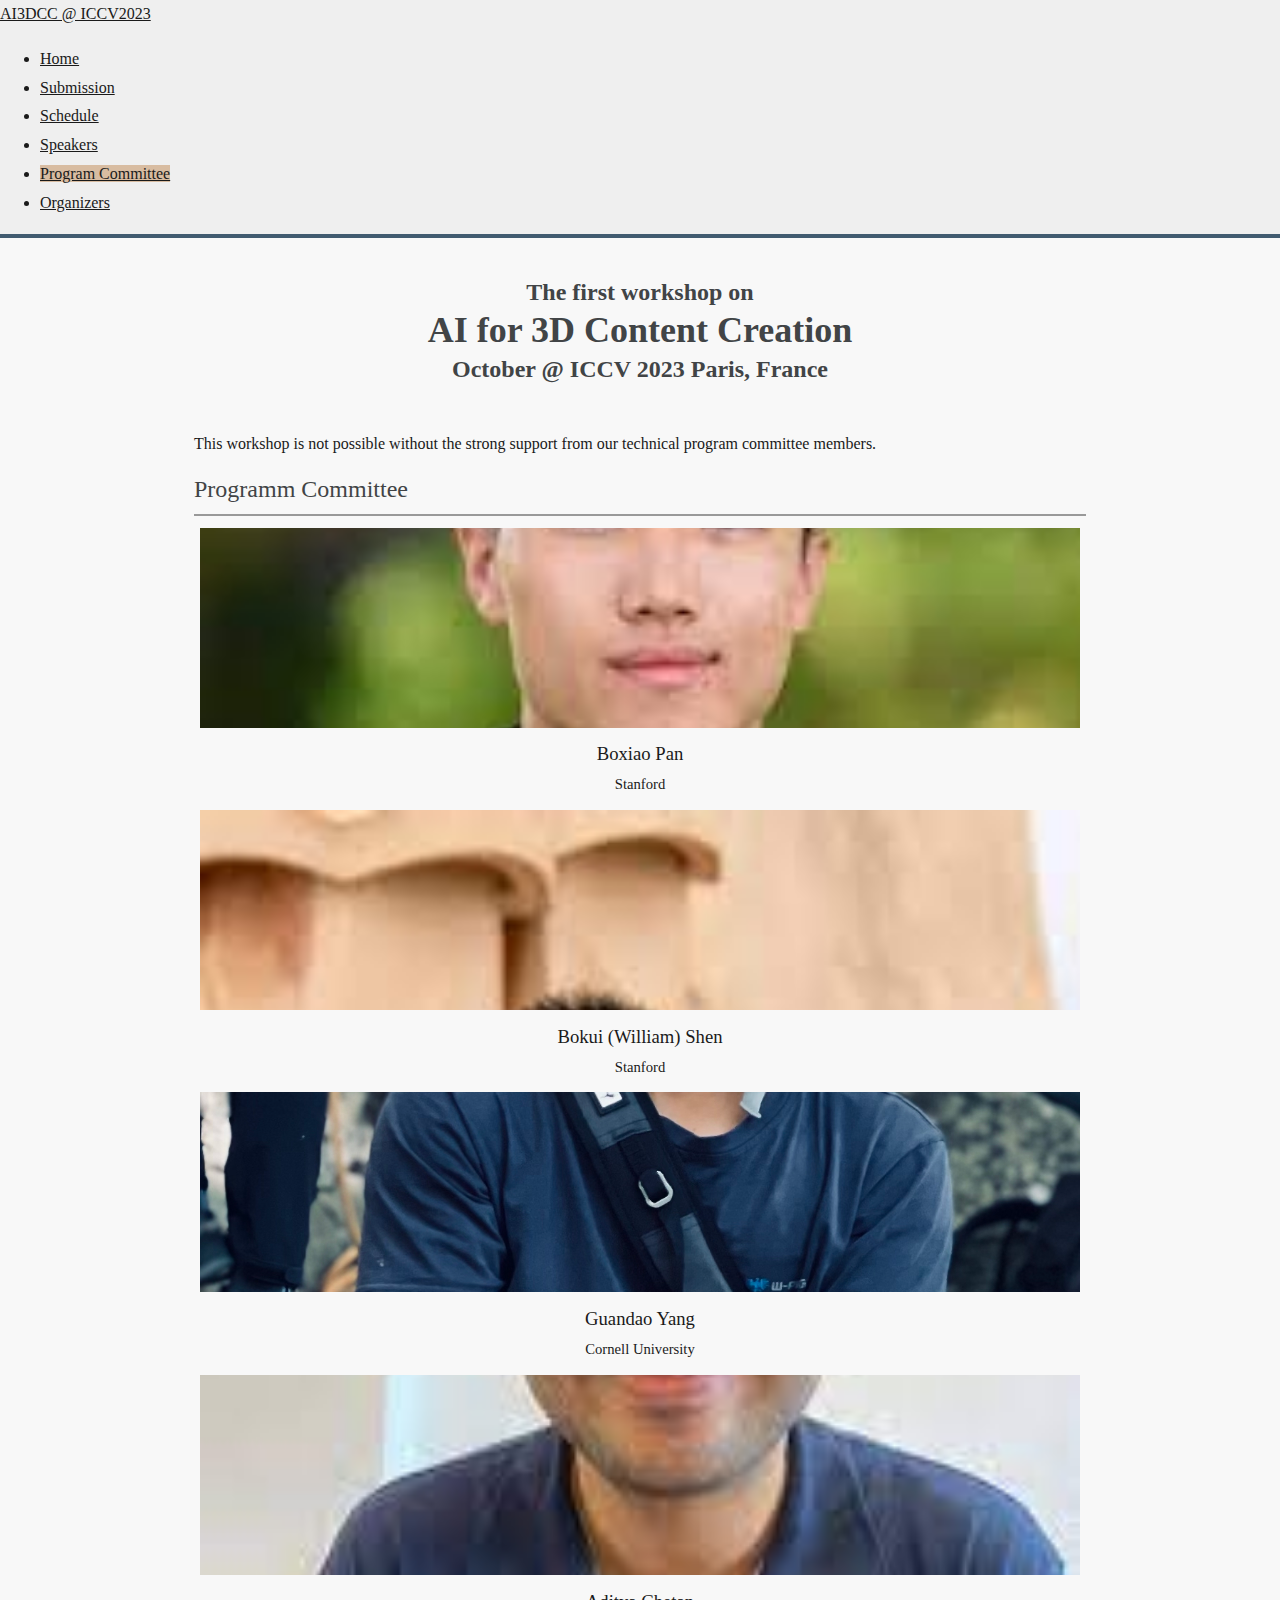
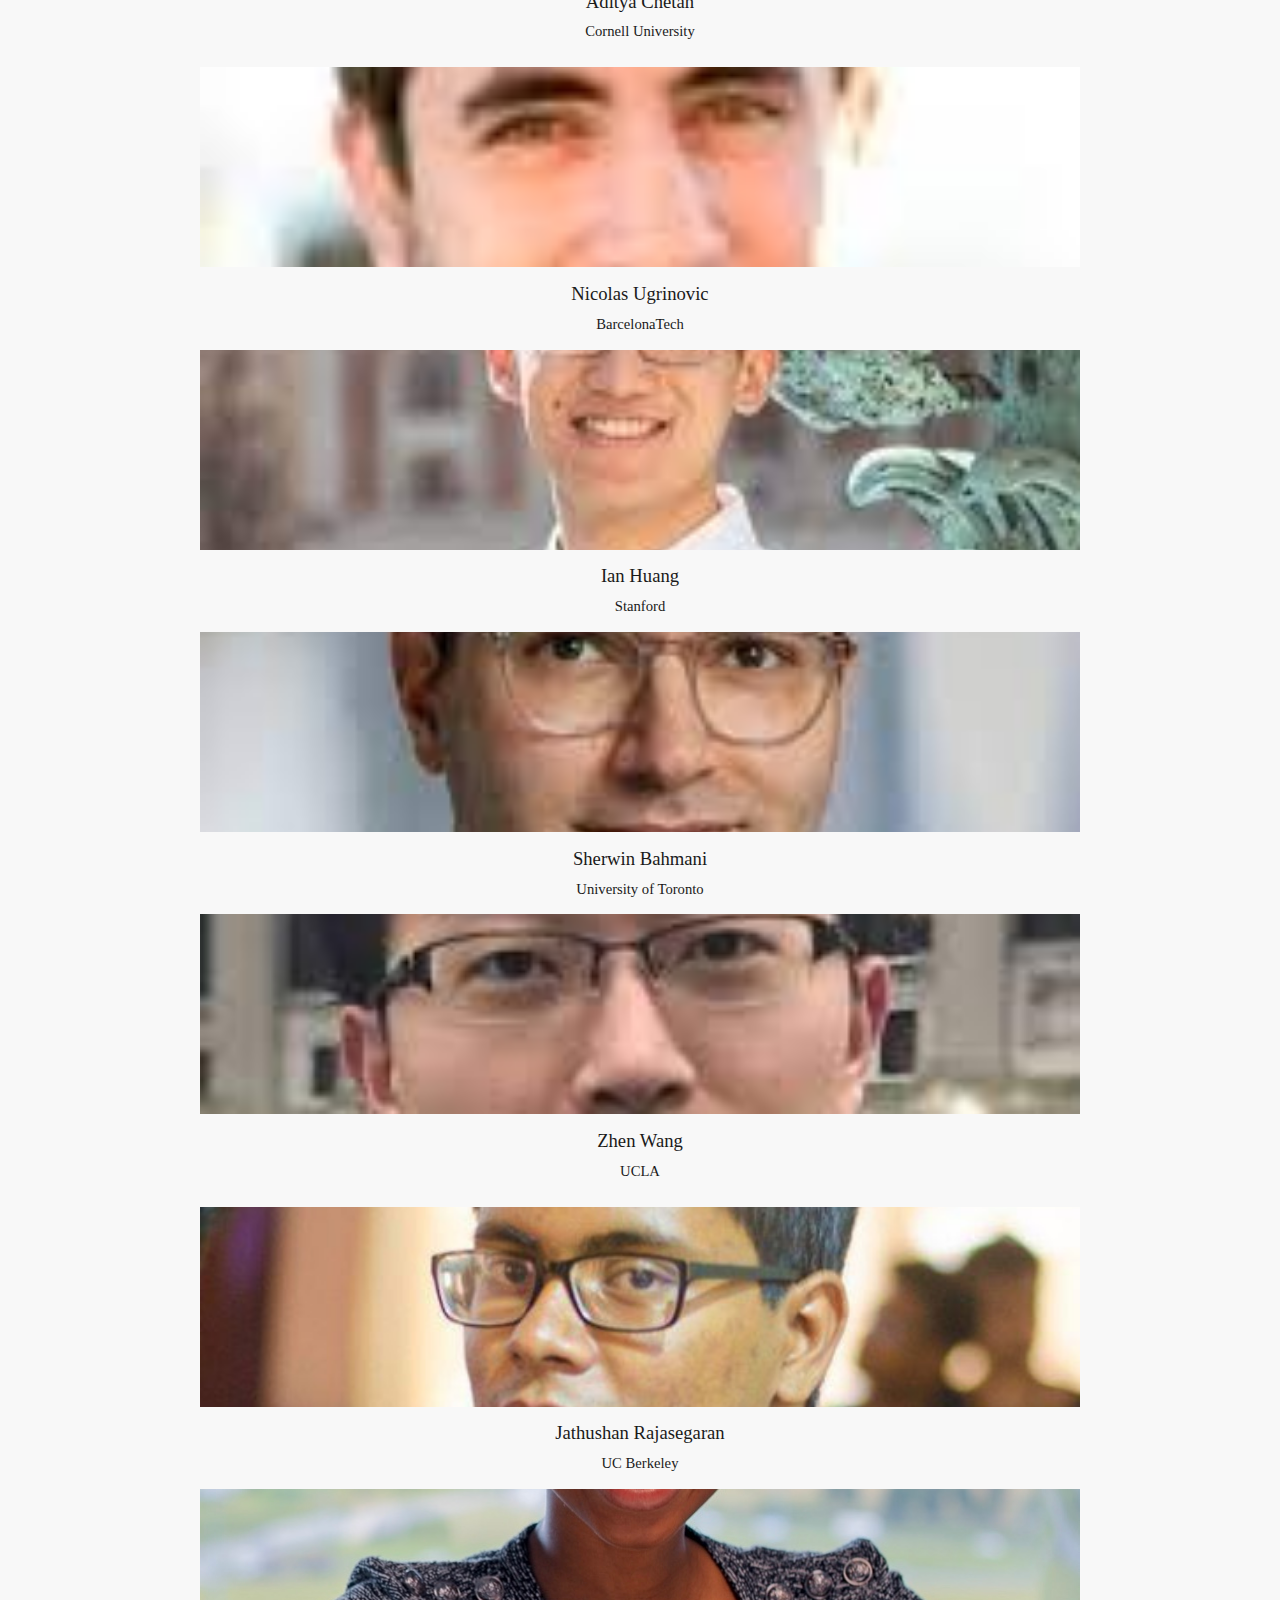
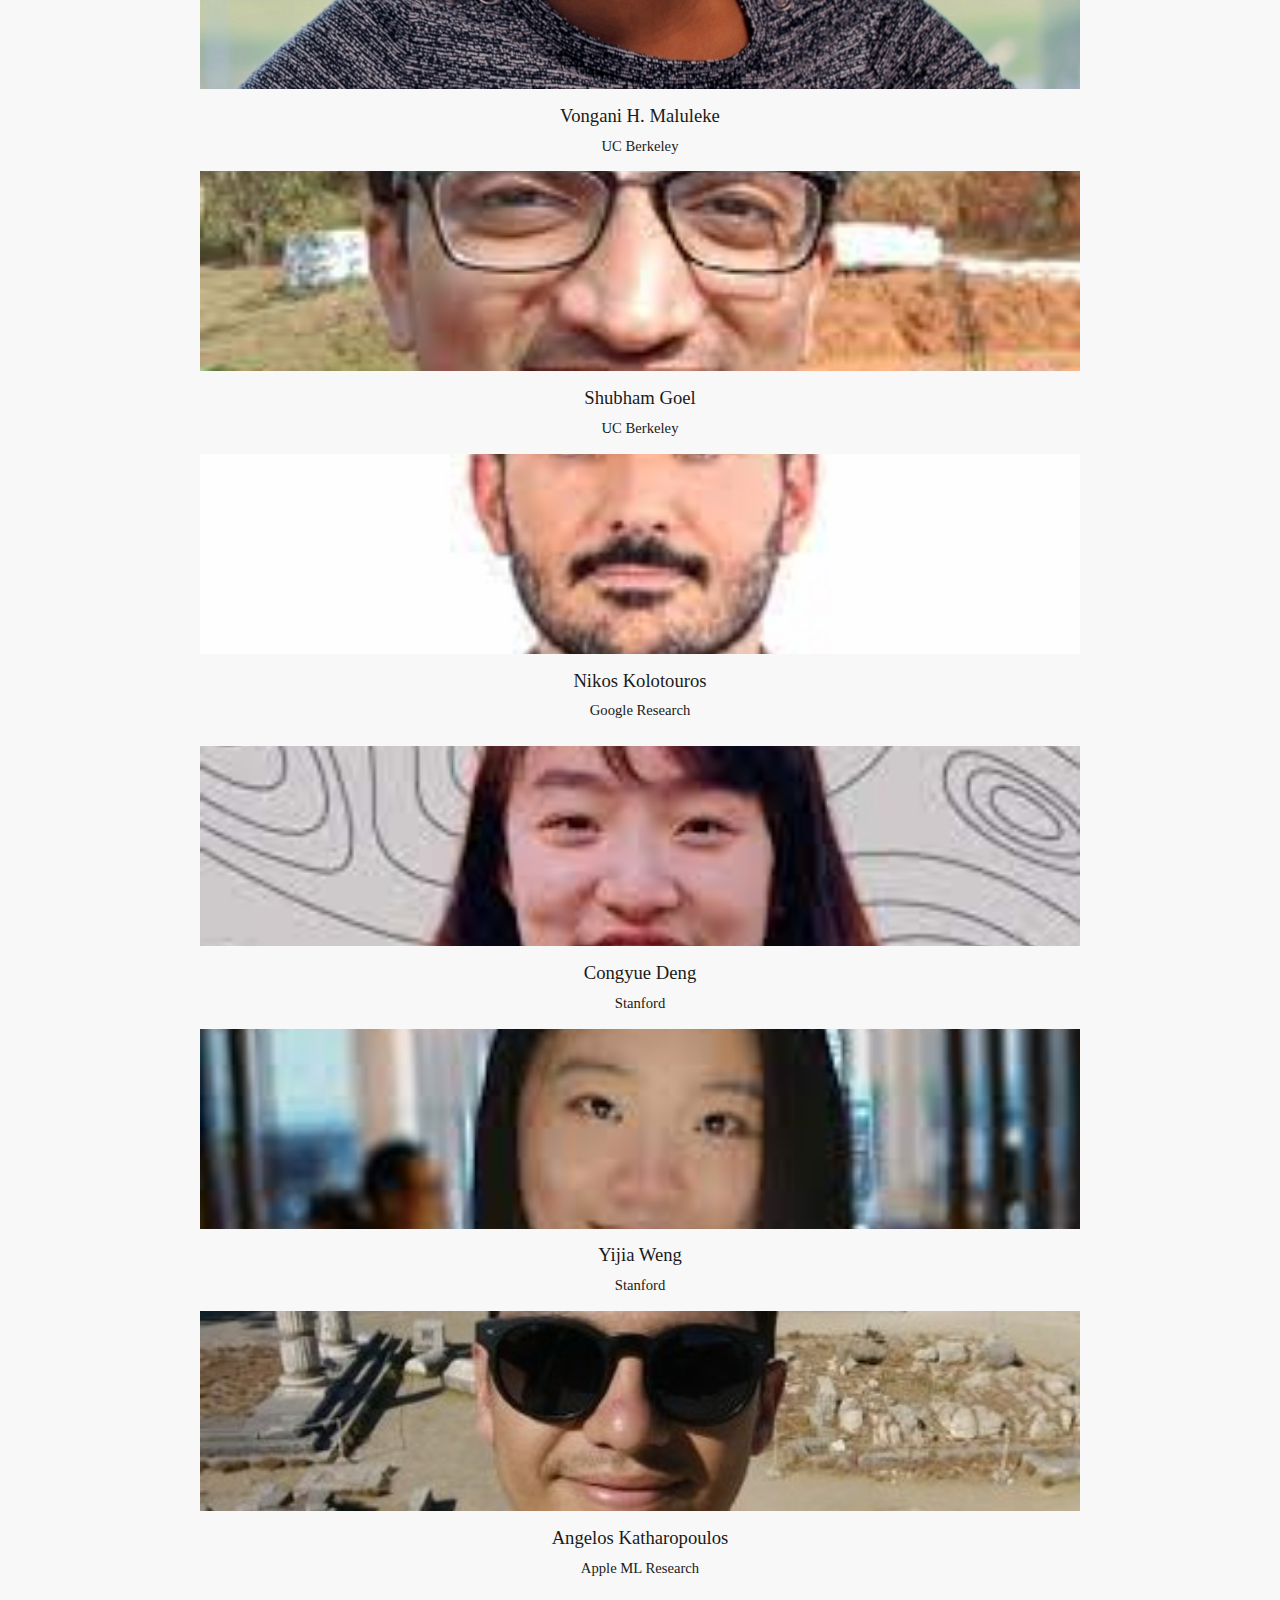
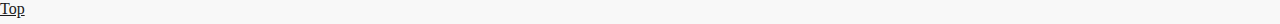
<file: program_committee.html>
<!Doctype html>
<html lang="en">
    <head>
        <title>AI3DCC: Workshop on AI for 3D Content Creation</title>
        <meta charset="utf-8">
        <meta http-equiv="X-UA-Compatible" content="IE=edge">
        <meta name="viewport" content="width=device-width, initial-scale=1">
        <meta name="author" content="Despoina Paschalidou">
        <meta name="description" content="Workshop page for ai3dcc">
        <!-- Bootstrap -->
        <link href="https://cdn.jsdelivr.net/npm/bootstrap@5.0.2/dist/css/bootstrap.min.css" rel="stylesheet" integrity="sha384-EVSTQN3/azprG1Anm3QDgpJLIm9Nao0Yz1ztcQTwFspd3yD65VohhpuuCOmLASjC" crossorigin="anonymous">
        <script src="https://cdn.jsdelivr.net/npm/bootstrap@5.0.2/dist/js/bootstrap.bundle.min.js" integrity="sha384-MrcW6ZMFYlzcLA8Nl+NtUVF0sA7MsXsP1UyJoMp4YLEuNSfAP+JcXn/tWtIaxVXM" crossorigin="anonymous"></script>
        <link rel="stylesheet" href="https://cdnjs.cloudflare.com/ajax/libs/font-awesome/4.7.0/css/font-awesome.min.css">
        <link rel="stylesheet" type="text/css" href="style.css?cache=77333914184988801948">
        <link rel="icon" type="image/png" href="figures/favicon.png"/>
    </head>
    <body>
        <div id="navbar-top">
        <nav class="navbar navbar-light px-3">
            <a class="navbar-brand" href="https://iccv2023.thecvf.com/">AI3DCC @ ICCV2023</a>
            <ul class="nav nav-pills">
              <li class="nav-item">
                <a class="nav-link" href="https://ai3dcc.github.io/#home">Home</a>
              </li>
              <li class="nav-item">
                <a class="nav-link" href="https://ai3dcc.github.io/#submission">Submission</a>
              </li>
              <li class="nav-item">
                <a class="nav-link" href="https://ai3dcc.github.io/#schedule">Schedule</a>
              </li>
              <li class="nav-item">
                <a class="nav-link" href="https://ai3dcc.github.io/#speakers">Speakers</a>
              </li>
              <li class="nav-item">
                <a class="nav-link active" href="https://ai3dcc.github.io/program_committee.html">Program Committee</a>
              </li>
              <li class="nav-item">
                <a class="nav-link" href="https://ai3dcc.github.io/#organizers">Organizers</a>
              </li>
            </ul>
        </nav>
        </div>
        <div data-bs-spy="scroll" data-bs-target="#navbar-example2" data-bs-offset="0" class="scrollspy-example" tabindex="0">
        <div class="jumbotron" id="home">
            <div class="title">
                <h4>The first workshop on</h4>
                <h2>AI for 3D Content Creation</h2>
                <h4>October @ ICCV 2023 Paris, France</h4>
            </div>
            <div class="content"><div class="row"><div class="col">
            <p>This workshop is not possible without the strong support from
            our technical program committee members.</p>
            </div></div>
        </div>
        <div class="section" id="organizers">
            <div class="title">
                <span>Programm Committee</span>
            </div>
            <div class="row">
                <div class="col-xs-6 col-md-3">
                    <div class="thumbnail">
                        <div>
                            <img src="gfx/reviewers/boxiao_pan.jpeg" alt="Boxiao Pan">
                            <ul class="social">
                                <a href="https://cs.stanford.edu/~bxpan/">
                                    <li class="icon"><i class="fa fa-home"></i></li>
                                </a>
                                <a href="https://twitter.com/leobxpan">
                                    <li class="icon"><i class="fa fa-twitter"></i></li>
                                </a>
                            </ul>
                        </div>
                        <div class="caption">
                            Boxiao Pan<br><span>Stanford</span>
                        </div>
                    </div>
                </div>
                <div class="col-xs-6 col-md-3">
                    <div class="thumbnail">
                        <div>
                            <img src="gfx/reviewers/bokui_shen.jpeg" alt="Bokui (William) Shen" class="top-left">
                            <ul class="social">
                                <a href="https://cs.stanford.edu/people/bshen88/">
                                    <li class="icon"><i class="fa fa-home"></i></li>
                                </a>
                                <a href="https://scholar.google.com/citations?user=mOMChFIAAAAJ&hl=en">
                                    <li class="icon"><i class="fa fa-twitter"></i></li>
                                </a>
                            </ul>
                        </div>
                        <div class="caption">
                            Bokui (William) Shen<br><span>Stanford</span>
                        </div>
                    </div>
                </div>
                <div class="col-xs-6 col-md-3">
                    <div class="thumbnail">
                        <div>
                            <img src="gfx/reviewers/guandao_yang.jpg" alt="Guandao Yang">
                            <ul class="social">
                                <a href="https://www.guandaoyang.com/">
                                    <li class="icon"><i class="fa fa-home"></i></li>
                                </a>
                                <a href="https://twitter.com/stevenygd">
                                    <li class="icon"><i class="fa fa-twitter"></i></li>
                                </a>
                            </ul>

                        </div>
                        <div class="caption">
                            Guandao Yang<br><span>Cornell University</span>
                        </div>
                    </div>
                </div>
                <div class="col-xs-6 col-md-3">
                    <div class="thumbnail">
                        <div>
                            <img src="gfx/reviewers/aditya_chetan.jpeg" alt="Aditya Chetan">
                            <ul class="social">
                                <a href="https://justachetan.github.io/">
                                    <li class="icon"><i class="fa fa-home"></i></li>
                                </a>
                                <a href="https://twitter.com/justachetan">
                                    <li class="icon"><i class="fa fa-twitter"></i></li>
                                </a>
                            </ul>
                        </div>
                        <div class="caption">
                            Aditya Chetan<br><span>Cornell University</span>
                        </div>
                    </div>
                </div>
            </div>
            <div class="row">
                <div class="col-xs-6 col-md-3">
                    <div class="thumbnail">
                        <div>
                            <img src="gfx/reviewers/nicolas_ugrinovic.jpeg" alt="Nicolas Ugrinovic">
                            <ul class="social">
                                <a href="https://www.iri.upc.edu/people/nugrinovic/">
                                    <li class="icon"><i class="fa fa-home"></i></li>
                                </a>
                                <a href="https://twitter.com/nicougrinovic">
                                    <li class="icon"><i class="fa fa-twitter"></i></li>
                                </a>
                            </ul>
                        </div>
                        <div class="caption">
                            Nicolas Ugrinovic<br><span>BarcelonaTech</span>
                        </div>
                    </div>
                </div>
                <div class="col-xs-6 col-md-3">
                    <div class="thumbnail">
                        <div>
                            <img src="gfx/reviewers/ian_huang.jpeg" alt="Ian Huang">
                            <ul class="social">
                                <a href="https://ianhuang0630.github.io/me/">
                                    <li class="icon"><i class="fa fa-home"></i></li>
                                </a>
                                <a href="https://twitter.com/ianhuang3d">
                                    <li class="icon"><i class="fa fa-twitter"></i></li>
                                </a>
                            </ul>
                        </div>
                        <div class="caption">
                            Ian Huang<br><span>Stanford</span>
                        </div>
                    </div>
                </div>
                <div class="col-xs-6 col-md-3">
                    <div class="thumbnail">
                        <div>
                            <img src="gfx/reviewers/sherwin_bahmani.jpeg" alt="Sherwin Bahmani">
                            <ul class="social">
                                <a href="https://sherwinbahmani.github.io/">
                                    <li class="icon"><i class="fa fa-home"></i></li>
                                </a>
                                <a href="https://twitter.com/sherwinbahmani">
                                    <li class="icon"><i class="fa fa-twitter"></i></li>
                                </a>
                            </ul>
                        </div>
                        <div class="caption">
                            Sherwin Bahmani<br><span>University of Toronto</span>
                        </div>
                    </div>
                </div>
                <div class="col-xs-6 col-md-3">
                    <div class="thumbnail">
                        <div>
                            <img src="gfx/reviewers/zhen_wang.jpeg" alt="Zhen Wang">
                            <ul class="social">
                                <a href="https://zhenwangwz.github.io/">
                                    <li class="icon"><i class="fa fa-home"></i></li>
                                </a>
                                <a href="https://twitter.com/zhenwangwz">
                                    <li class="icon"><i class="fa fa-twitter"></i></li>
                                </a>
                            </ul>
                        </div>
                        <div class="caption">
                            Zhen Wang<br><span>UCLA</span>
                        </div>
                    </div>
                </div>
        </div>
            <div class="row">
                <div class="col-xs-6 col-md-3">
                    <div class="thumbnail">
                        <div>
                            <img src="gfx/reviewers/jathushan_rajasegaran.jpeg" alt="Jathushan Rajasegaran">
                            <ul class="social">
                                <a href="https://people.eecs.berkeley.edu/~jathushan/">
                                    <li class="icon"><i class="fa fa-home"></i></li>
                                </a>
                                <a href="https://twitter.com/brjathu">
                                    <li class="icon"><i class="fa fa-twitter"></i></li>
                                </a>
                            </ul>
                        </div>
                        <div class="caption">
                            Jathushan Rajasegaran<br><span>UC Berkeley</span>
                        </div>
                    </div>
                </div>
                <div class="col-xs-6 col-md-3">
                    <div class="thumbnail">
                        <div>
                            <img src="gfx/reviewers/vongani_maluleke.jpeg" alt="Vongani H. Maluleke">
                            <ul class="social">
                                <a href="https://people.eecs.berkeley.edu/~vongani_maluleke/">
                                    <li class="icon"><i class="fa fa-home"></i></li>
                                </a>
                                <a href="https://twitter.com/vonekels">
                                    <li class="icon"><i class="fa fa-twitter"></i></li>
                                </a>
                            </ul>
                        </div>
                        <div class="caption">
                            Vongani H. Maluleke<br><span>UC Berkeley</span>
                        </div>
                    </div>
                </div>
                <div class="col-xs-6 col-md-3">
                    <div class="thumbnail">
                        <div>
                            <img src="gfx/reviewers/shubham_goel.jpeg" alt="Shubham Goel">
                            <ul class="social">
                                <a href="https://people.eecs.berkeley.edu/~shubham-goel/">
                                    <li class="icon"><i class="fa fa-home"></i></li>
                                </a>
                                <a href="https://twitter.com/goelshbhm">
                                    <li class="icon"><i class="fa fa-twitter"></i></li>
                                </a>
                            </ul>
                        </div>
                        <div class="caption">
                            Shubham Goel<br><span>UC Berkeley</span>
                        </div>
                    </div>
                </div>
                <div class="col-xs-6 col-md-3">
                    <div class="thumbnail">
                        <div>
                            <img src="gfx/reviewers/nikos_kolotouros.jpeg" alt="Nikos Kolotouros">
                            <ul class="social">
                                <a href="https://www.nikoskolot.com/">
                                    <li class="icon"><i class="fa fa-home"></i></li>
                                </a>
                                <a href="https://twitter.com/nikoskolot">
                                    <li class="icon"><i class="fa fa-twitter"></i></li>
                                </a>
                            </ul>
                        </div>
                        <div class="caption">
                            Nikos Kolotouros<br><span>Google Research</span>
                        </div>
                    </div>
                </div>
        </div>
            <div class="row">
                <div class="col-xs-6 col-md-3">
                    <div class="thumbnail">
                        <div>
                            <img src="gfx/reviewers/congyue_deng.jpeg" alt="Congyue Deng">
                            <ul class="social">
                                <a href="https://cs.stanford.edu/~congyue/">
                                    <li class="icon"><i class="fa fa-home"></i></li>
                                </a>
                                <a href="https://twitter.com/congyued">
                                    <li class="icon"><i class="fa fa-twitter"></i></li>
                                </a>
                            </ul>
                        </div>
                        <div class="caption">
                            Congyue Deng<br><span>Stanford</span>
                        </div>
                    </div>
                </div>
                <div class="col-xs-6 col-md-3">
                    <div class="thumbnail">
                        <div>
                            <img src="gfx/reviewers/yijia_weng.jpeg" alt="Yijia Weng">
                            <ul class="social">
                                <a href="https://yijiaweng.github.io/">
                                    <li class="icon"><i class="fa fa-home"></i></li>
                                </a>
                                <a href="https://twitter.com/YijiaWeng">
                                    <li class="icon"><i class="fa fa-twitter"></i></li>
                                </a>
                            </ul>
                        </div>
                        <div class="caption">
                            Yijia Weng<br><span>Stanford</span>
                        </div>
                    </div>
                </div>
                <div class="col-xs-6 col-md-3">
                    <div class="thumbnail">
                        <div>
                            <img src="gfx/reviewers/angelos_katharopoulos.jpg" alt="Angelos Katharopoulos">
                            <ul class="social">
                                <a href="https://angeloskath.github.io/">
                                    <li class="icon"><i class="fa fa-home"></i></li>
                                </a>
                                <a href="https://twitter.com/angeloskath">
                                    <li class="icon"><i class="fa fa-twitter"></i></li>
                                </a>
                            </ul>
                        </div>
                        <div class="caption">
                            Angelos Katharopoulos<br><span>Apple ML Research</span>
                        </div>
                    </div>
                </div>
        </div>
        </div>
        </div>

        <div class="d-grid gap-2 d-md-flex justify-content-md-end d-none d-md-block">
            <a class="btn btn-primary me-md-2" role="button" href="#home" >Top</a>
        </div>

        <script>
            var scrollSpy = new bootstrap.ScrollSpy(document.body, {
                target: '#navbar-top'
            });
        </script>
        <!-- Google tag (gtag.js) -->
        <script async src="https://www.googletagmanager.com/gtag/js?id=G-4LXC9BQBBX"></script>
        <script>
          window.dataLayer = window.dataLayer || [];
          function gtag(){dataLayer.push(arguments);}
          gtag('js', new Date());
        
          gtag('config', 'G-4LXC9BQBBX');
        </script>
    </body>
</html>
</file>
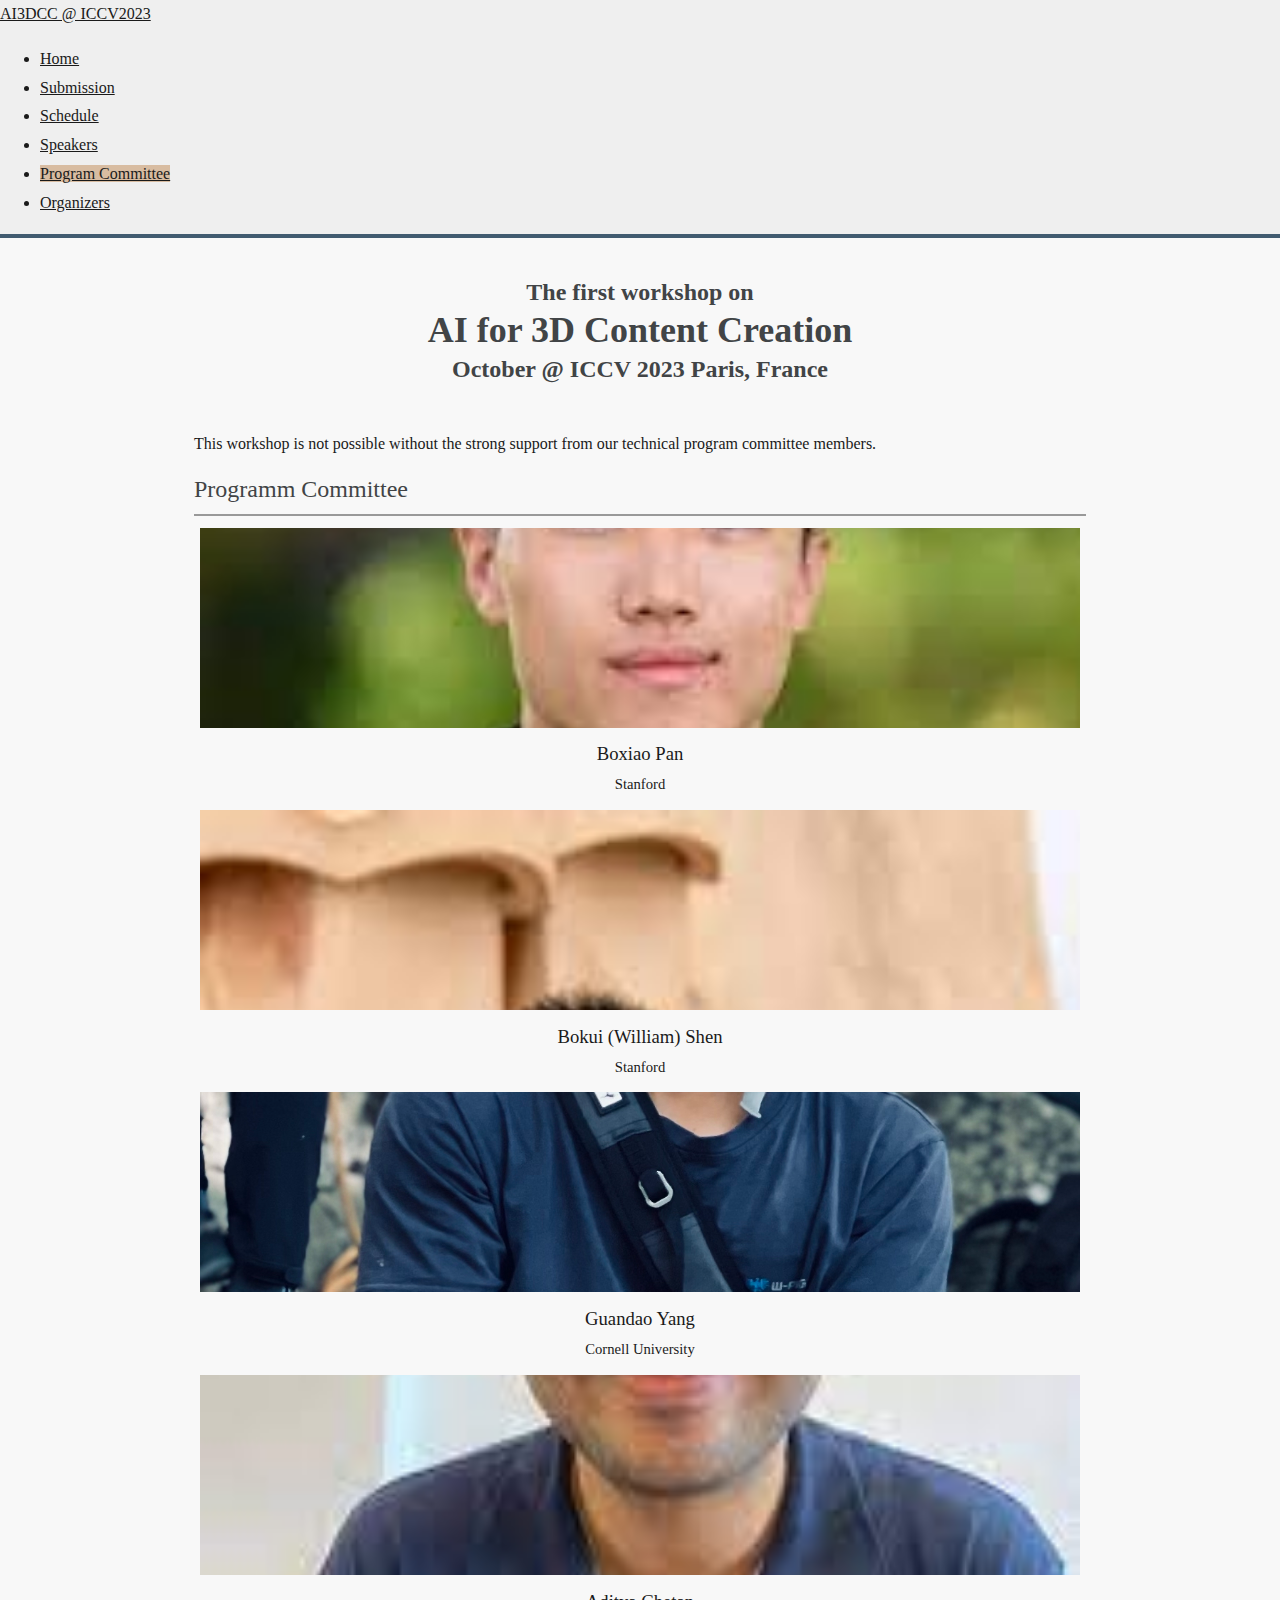
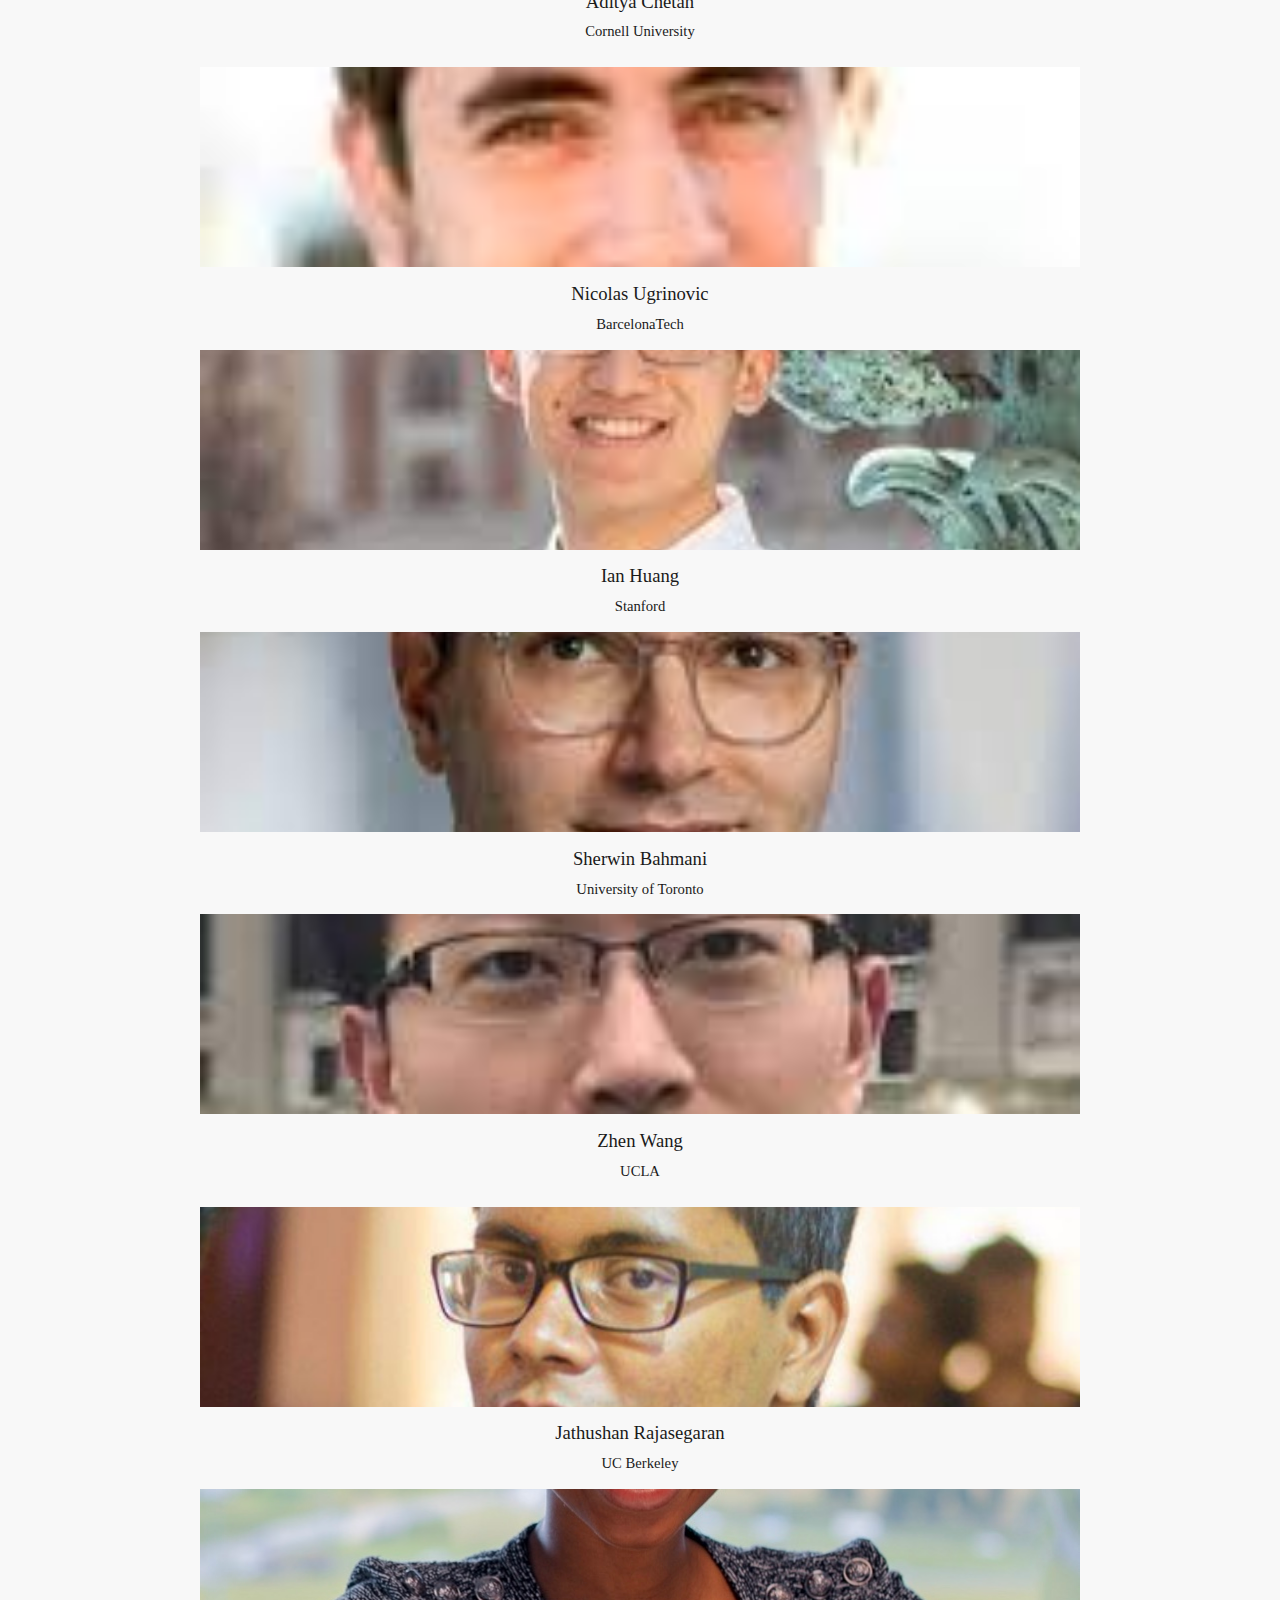
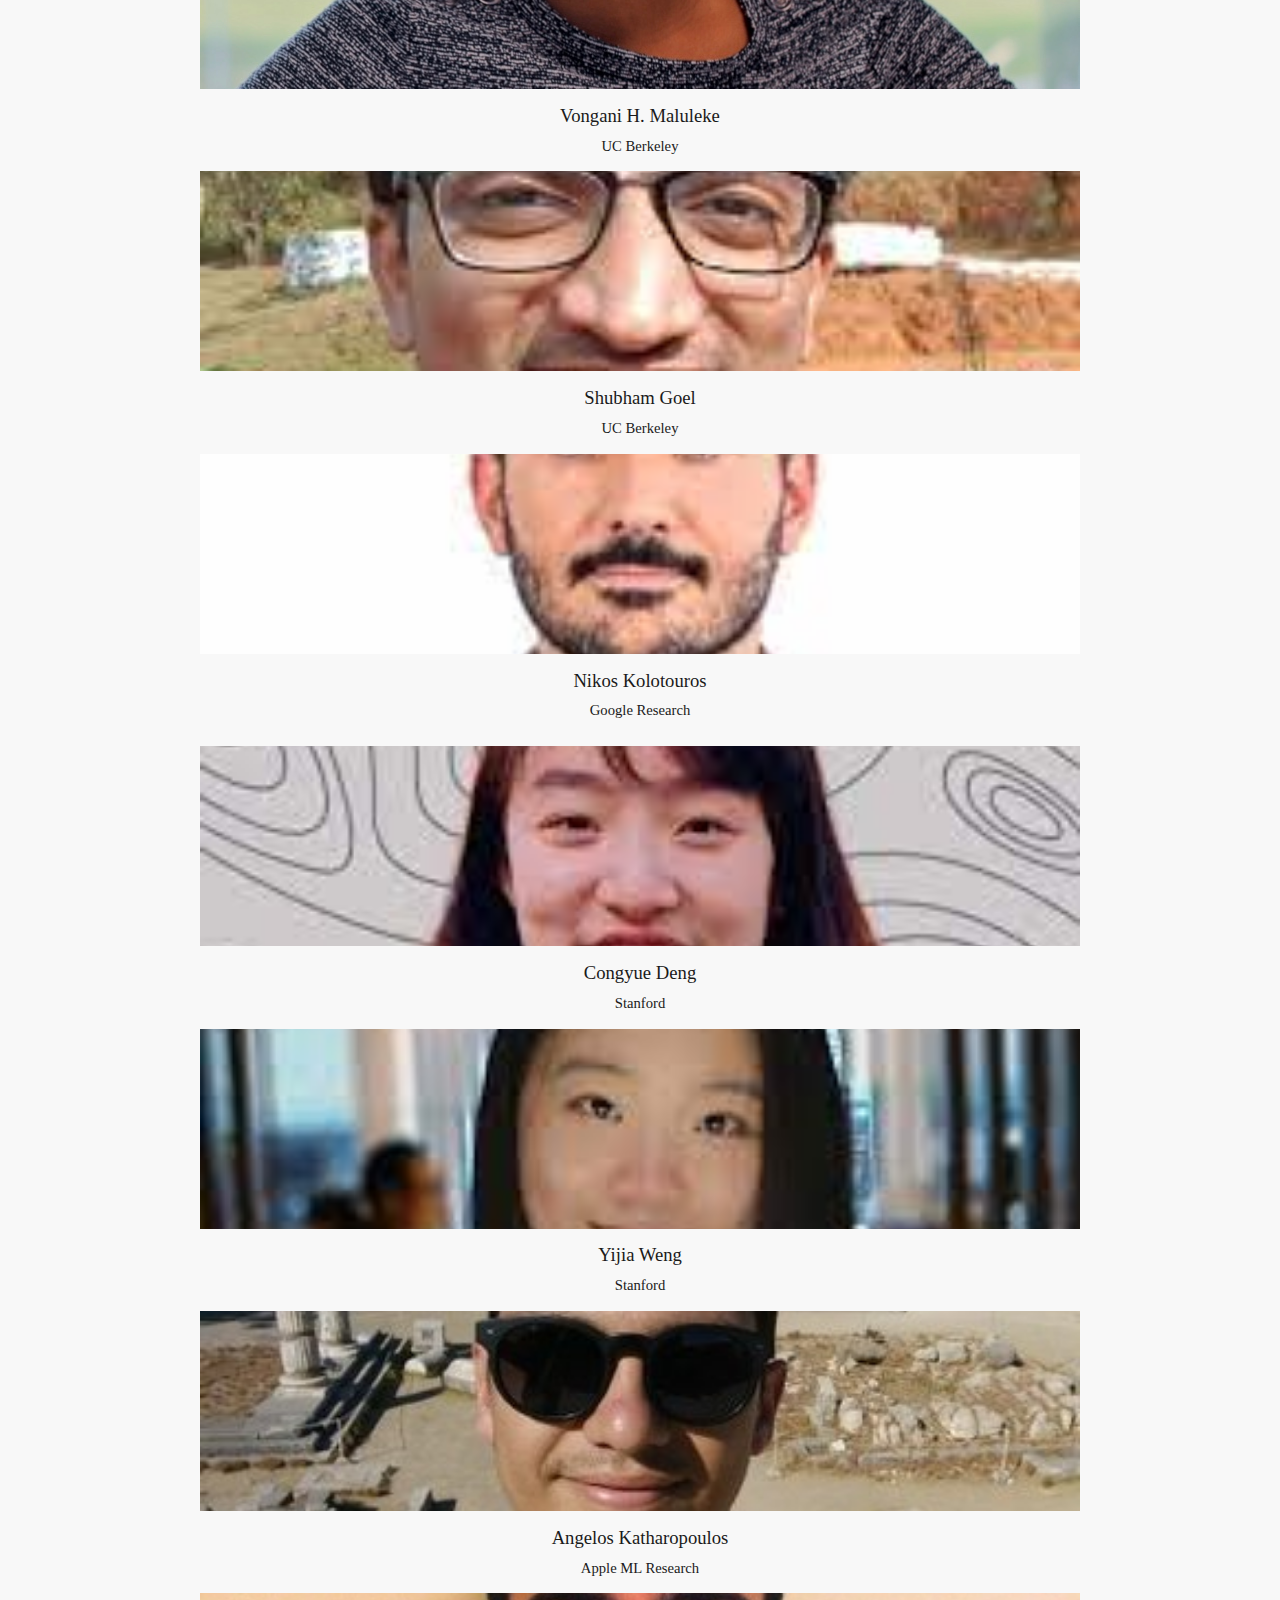
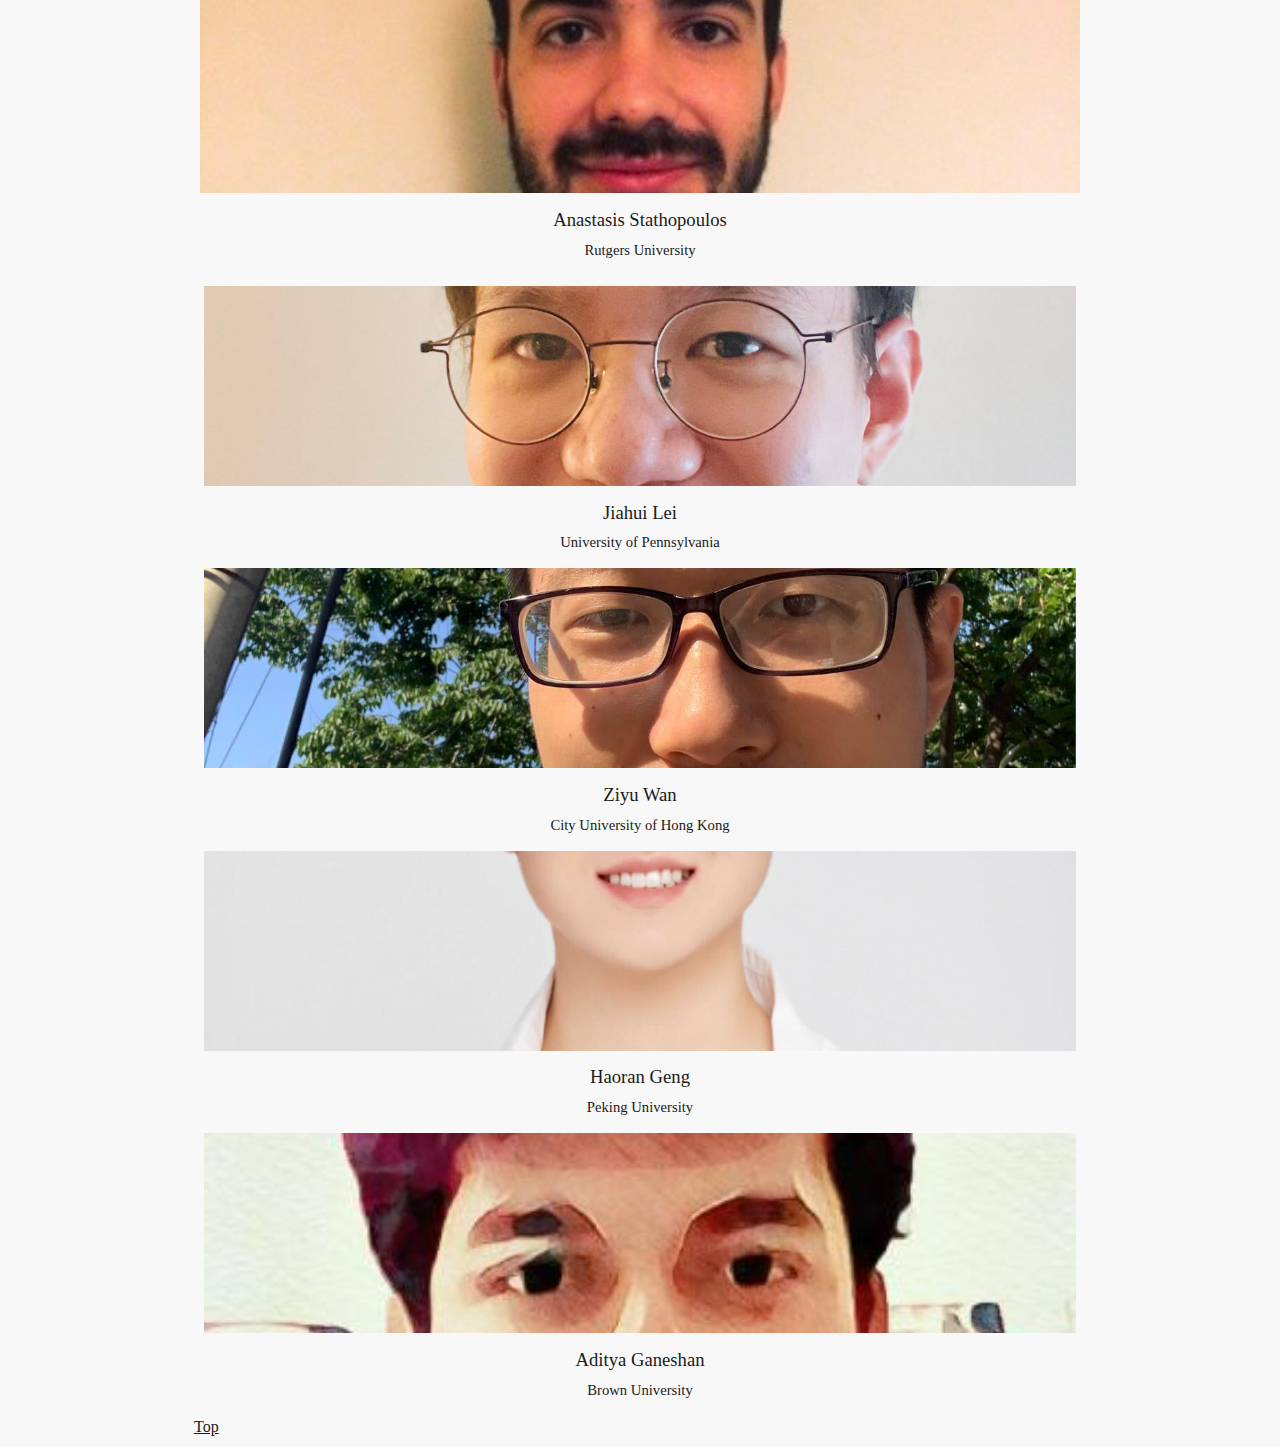
<file: iccv_2023/program_committee.html>
<!Doctype html>
<html lang="en">
    <head>
        <title>AI3DCC: Workshop on AI for 3D Content Creation</title>
        <meta charset="utf-8">
        <meta http-equiv="X-UA-Compatible" content="IE=edge">
        <meta name="viewport" content="width=device-width, initial-scale=1">
        <meta name="author" content="Despoina Paschalidou">
        <meta name="description" content="Workshop page for ai3dcc">
        <!-- Bootstrap -->
        <link href="https://cdn.jsdelivr.net/npm/bootstrap@5.0.2/dist/css/bootstrap.min.css" rel="stylesheet" integrity="sha384-EVSTQN3/azprG1Anm3QDgpJLIm9Nao0Yz1ztcQTwFspd3yD65VohhpuuCOmLASjC" crossorigin="anonymous">
        <script src="https://cdn.jsdelivr.net/npm/bootstrap@5.0.2/dist/js/bootstrap.bundle.min.js" integrity="sha384-MrcW6ZMFYlzcLA8Nl+NtUVF0sA7MsXsP1UyJoMp4YLEuNSfAP+JcXn/tWtIaxVXM" crossorigin="anonymous"></script>
        <link rel="stylesheet" href="https://cdnjs.cloudflare.com/ajax/libs/font-awesome/4.7.0/css/font-awesome.min.css">
        <link rel="stylesheet" type="text/css" href="style.css?cache=77333914184988801948">
        <link rel="icon" type="image/png" href="figures/favicon.png"/>
    </head>
    <body>
        <div id="navbar-top">
        <nav class="navbar navbar-light px-3">
            <a class="navbar-brand" href="https://iccv2023.thecvf.com/">AI3DCC @ ICCV2023</a>
            <ul class="nav nav-pills">
              <li class="nav-item">
                <a class="nav-link" href="https://ai3dcc.github.io/#home">Home</a>
              </li>
              <li class="nav-item">
                <a class="nav-link" href="https://ai3dcc.github.io/#submission">Submission</a>
              </li>
              <li class="nav-item">
                <a class="nav-link" href="https://ai3dcc.github.io/#schedule">Schedule</a>
              </li>
              <li class="nav-item">
                <a class="nav-link" href="https://ai3dcc.github.io/#speakers">Speakers</a>
              </li>
              <li class="nav-item">
                <a class="nav-link active" href="https://ai3dcc.github.io/program_committee.html">Program Committee</a>
              </li>
              <li class="nav-item">
                <a class="nav-link" href="https://ai3dcc.github.io/#organizers">Organizers</a>
              </li>
            </ul>
        </nav>
        </div>
        <div data-bs-spy="scroll" data-bs-target="#navbar-example2" data-bs-offset="0" class="scrollspy-example" tabindex="0">
        <div class="jumbotron" id="home">
            <div class="title">
                <h4>The first workshop on</h4>
                <h2>AI for 3D Content Creation</h2>
                <h4>October @ ICCV 2023 Paris, France</h4>
            </div>
            <div class="content"><div class="row"><div class="col">
            <p>This workshop is not possible without the strong support from
            our technical program committee members.</p>
            </div></div>
        </div>
        <div class="section" id="organizers">
            <div class="title">
                <span>Programm Committee</span>
            </div>
            <div class="row">
                <div class="col-xs-6 col-md-3">
                    <div class="thumbnail">
                        <div>
                            <img src="gfx/reviewers/boxiao_pan.jpeg" alt="Boxiao Pan">
                            <ul class="social">
                                <a href="https://cs.stanford.edu/~bxpan/">
                                    <li class="icon"><i class="fa fa-home"></i></li>
                                </a>
                                <a href="https://twitter.com/leobxpan">
                                    <li class="icon"><i class="fa fa-twitter"></i></li>
                                </a>
                            </ul>
                        </div>
                        <div class="caption">
                            Boxiao Pan<br><span>Stanford</span>
                        </div>
                    </div>
                </div>
                <div class="col-xs-6 col-md-3">
                    <div class="thumbnail">
                        <div>
                            <img src="gfx/reviewers/bokui_shen.jpeg" alt="Bokui (William) Shen" class="top-left">
                            <ul class="social">
                                <a href="https://cs.stanford.edu/people/bshen88/">
                                    <li class="icon"><i class="fa fa-home"></i></li>
                                </a>
                                <a href="https://scholar.google.com/citations?user=mOMChFIAAAAJ&hl=en">
                                    <li class="icon"><i class="fa fa-twitter"></i></li>
                                </a>
                            </ul>
                        </div>
                        <div class="caption">
                            Bokui (William) Shen<br><span>Stanford</span>
                        </div>
                    </div>
                </div>
                <div class="col-xs-6 col-md-3">
                    <div class="thumbnail">
                        <div>
                            <img src="gfx/reviewers/guandao_yang.jpg" alt="Guandao Yang">
                            <ul class="social">
                                <a href="https://www.guandaoyang.com/">
                                    <li class="icon"><i class="fa fa-home"></i></li>
                                </a>
                                <a href="https://twitter.com/stevenygd">
                                    <li class="icon"><i class="fa fa-twitter"></i></li>
                                </a>
                            </ul>

                        </div>
                        <div class="caption">
                            Guandao Yang<br><span>Cornell University</span>
                        </div>
                    </div>
                </div>
                <div class="col-xs-6 col-md-3">
                    <div class="thumbnail">
                        <div>
                            <img src="gfx/reviewers/aditya_chetan.jpeg" alt="Aditya Chetan">
                            <ul class="social">
                                <a href="https://justachetan.github.io/">
                                    <li class="icon"><i class="fa fa-home"></i></li>
                                </a>
                                <a href="https://twitter.com/justachetan">
                                    <li class="icon"><i class="fa fa-twitter"></i></li>
                                </a>
                            </ul>
                        </div>
                        <div class="caption">
                            Aditya Chetan<br><span>Cornell University</span>
                        </div>
                    </div>
                </div>
            </div>
            <div class="row">
                <div class="col-xs-6 col-md-3">
                    <div class="thumbnail">
                        <div>
                            <img src="gfx/reviewers/nicolas_ugrinovic.jpeg" alt="Nicolas Ugrinovic">
                            <ul class="social">
                                <a href="https://www.iri.upc.edu/people/nugrinovic/">
                                    <li class="icon"><i class="fa fa-home"></i></li>
                                </a>
                                <a href="https://twitter.com/nicougrinovic">
                                    <li class="icon"><i class="fa fa-twitter"></i></li>
                                </a>
                            </ul>
                        </div>
                        <div class="caption">
                            Nicolas Ugrinovic<br><span>BarcelonaTech</span>
                        </div>
                    </div>
                </div>
                <div class="col-xs-6 col-md-3">
                    <div class="thumbnail">
                        <div>
                            <img src="gfx/reviewers/ian_huang.jpeg" alt="Ian Huang">
                            <ul class="social">
                                <a href="https://ianhuang0630.github.io/me/">
                                    <li class="icon"><i class="fa fa-home"></i></li>
                                </a>
                                <a href="https://twitter.com/ianhuang3d">
                                    <li class="icon"><i class="fa fa-twitter"></i></li>
                                </a>
                            </ul>
                        </div>
                        <div class="caption">
                            Ian Huang<br><span>Stanford</span>
                        </div>
                    </div>
                </div>
                <div class="col-xs-6 col-md-3">
                    <div class="thumbnail">
                        <div>
                            <img src="gfx/reviewers/sherwin_bahmani.jpeg" alt="Sherwin Bahmani">
                            <ul class="social">
                                <a href="https://sherwinbahmani.github.io/">
                                    <li class="icon"><i class="fa fa-home"></i></li>
                                </a>
                                <a href="https://twitter.com/sherwinbahmani">
                                    <li class="icon"><i class="fa fa-twitter"></i></li>
                                </a>
                            </ul>
                        </div>
                        <div class="caption">
                            Sherwin Bahmani<br><span>University of Toronto</span>
                        </div>
                    </div>
                </div>
                <div class="col-xs-6 col-md-3">
                    <div class="thumbnail">
                        <div>
                            <img src="gfx/reviewers/zhen_wang.jpeg" alt="Zhen Wang">
                            <ul class="social">
                                <a href="https://zhenwangwz.github.io/">
                                    <li class="icon"><i class="fa fa-home"></i></li>
                                </a>
                                <a href="https://twitter.com/zhenwangwz">
                                    <li class="icon"><i class="fa fa-twitter"></i></li>
                                </a>
                            </ul>
                        </div>
                        <div class="caption">
                            Zhen Wang<br><span>UCLA</span>
                        </div>
                    </div>
                </div>
        </div>
            <div class="row">
                <div class="col-xs-6 col-md-3">
                    <div class="thumbnail">
                        <div>
                            <img src="gfx/reviewers/jathushan_rajasegaran.jpeg" alt="Jathushan Rajasegaran">
                            <ul class="social">
                                <a href="https://people.eecs.berkeley.edu/~jathushan/">
                                    <li class="icon"><i class="fa fa-home"></i></li>
                                </a>
                                <a href="https://twitter.com/brjathu">
                                    <li class="icon"><i class="fa fa-twitter"></i></li>
                                </a>
                            </ul>
                        </div>
                        <div class="caption">
                            Jathushan Rajasegaran<br><span>UC Berkeley</span>
                        </div>
                    </div>
                </div>
                <div class="col-xs-6 col-md-3">
                    <div class="thumbnail">
                        <div>
                            <img src="gfx/reviewers/vongani_maluleke.jpeg" alt="Vongani H. Maluleke">
                            <ul class="social">
                                <a href="https://people.eecs.berkeley.edu/~vongani_maluleke/">
                                    <li class="icon"><i class="fa fa-home"></i></li>
                                </a>
                                <a href="https://twitter.com/vonekels">
                                    <li class="icon"><i class="fa fa-twitter"></i></li>
                                </a>
                            </ul>
                        </div>
                        <div class="caption">
                            Vongani H. Maluleke<br><span>UC Berkeley</span>
                        </div>
                    </div>
                </div>
                <div class="col-xs-6 col-md-3">
                    <div class="thumbnail">
                        <div>
                            <img src="gfx/reviewers/shubham_goel.jpeg" alt="Shubham Goel">
                            <ul class="social">
                                <a href="https://people.eecs.berkeley.edu/~shubham-goel/">
                                    <li class="icon"><i class="fa fa-home"></i></li>
                                </a>
                                <a href="https://twitter.com/goelshbhm">
                                    <li class="icon"><i class="fa fa-twitter"></i></li>
                                </a>
                            </ul>
                        </div>
                        <div class="caption">
                            Shubham Goel<br><span>UC Berkeley</span>
                        </div>
                    </div>
                </div>
                <div class="col-xs-6 col-md-3">
                    <div class="thumbnail">
                        <div>
                            <img src="gfx/reviewers/nikos_kolotouros.jpeg" alt="Nikos Kolotouros">
                            <ul class="social">
                                <a href="https://www.nikoskolot.com/">
                                    <li class="icon"><i class="fa fa-home"></i></li>
                                </a>
                                <a href="https://twitter.com/nikoskolot">
                                    <li class="icon"><i class="fa fa-twitter"></i></li>
                                </a>
                            </ul>
                        </div>
                        <div class="caption">
                            Nikos Kolotouros<br><span>Google Research</span>
                        </div>
                    </div>
                </div>
        </div>
            <div class="row">
                <div class="col-xs-6 col-md-3">
                    <div class="thumbnail">
                        <div>
                            <img src="gfx/reviewers/congyue_deng.jpeg" alt="Congyue Deng">
                            <ul class="social">
                                <a href="https://cs.stanford.edu/~congyue/">
                                    <li class="icon"><i class="fa fa-home"></i></li>
                                </a>
                                <a href="https://twitter.com/congyued">
                                    <li class="icon"><i class="fa fa-twitter"></i></li>
                                </a>
                            </ul>
                        </div>
                        <div class="caption">
                            Congyue Deng<br><span>Stanford</span>
                        </div>
                    </div>
                </div>
                <div class="col-xs-6 col-md-3">
                    <div class="thumbnail">
                        <div>
                            <img src="gfx/reviewers/yijia_weng.jpeg" alt="Yijia Weng">
                            <ul class="social">
                                <a href="https://yijiaweng.github.io/">
                                    <li class="icon"><i class="fa fa-home"></i></li>
                                </a>
                                <a href="https://twitter.com/YijiaWeng">
                                    <li class="icon"><i class="fa fa-twitter"></i></li>
                                </a>
                            </ul>
                        </div>
                        <div class="caption">
                            Yijia Weng<br><span>Stanford</span>
                        </div>
                    </div>
                </div>
                <div class="col-xs-6 col-md-3">
                    <div class="thumbnail">
                        <div>
                            <img src="gfx/reviewers/angelos_katharopoulos.jpg" alt="Angelos Katharopoulos">
                            <ul class="social">
                                <a href="https://angeloskath.github.io/">
                                    <li class="icon"><i class="fa fa-home"></i></li>
                                </a>
                                <a href="https://twitter.com/angeloskath">
                                    <li class="icon"><i class="fa fa-twitter"></i></li>
                                </a>
                            </ul>
                        </div>
                        <div class="caption">
                            Angelos Katharopoulos<br><span>Apple ML Research</span>
                        </div>
                    </div>
                </div>
                <div class="col-xs-6 col-md-3">
                    <div class="thumbnail">
                        <div>
                            <img src="gfx/reviewers/anastasis_stathopoulos.png" alt="Anastasis Stathopoulos">
                            <ul class="social">
                                <a href="https://statho.github.io/">
                                    <li class="icon"><i class="fa fa-home"></i></li>
                                </a>
                                <a href="https://twitter.com/statho_">
                                    <li class="icon"><i class="fa fa-twitter"></i></li>
                                </a>
                            </ul>
                        </div>
                        <div class="caption">
                            Anastasis Stathopoulos<br><span>Rutgers University</span>
                        </div>
                    </div>
        </div>
            <div class="row">
                <div class="col-xs-6 col-md-3">
                    <div class="thumbnail">
                        <div>
                            <img src="gfx/reviewers/jiahui_lei.jpg" alt="Jiahui Lei">
                            <ul class="social">
                                <a href="https://www.cis.upenn.edu/~leijh/">
                                    <li class="icon"><i class="fa fa-home"></i></li>
                                </a>
                                <a href="https://twitter.com/Jiahui77036479">
                                    <li class="icon"><i class="fa fa-twitter"></i></li>
                                </a>
                            </ul>
                        </div>
                        <div class="caption">
                            Jiahui Lei<br><span>University of Pennsylvania</span>
                        </div>
                    </div>
                </div>
                <div class="col-xs-6 col-md-3">
                    <div class="thumbnail">
                        <div>
                            <img src="gfx/reviewers/ziyu_wan.png" alt="Ziyu Wan">
                            <ul class="social">
                                <a href="http://raywzy.com/">
                                    <li class="icon"><i class="fa fa-home"></i></li>
                                </a>
                                <a href="https://twitter.com/raywzy1">
                                    <li class="icon"><i class="fa fa-twitter"></i></li>
                                </a>
                            </ul>
                        </div>
                        <div class="caption">
                            Ziyu Wan<br><span>City University of Hong Kong</span>
                        </div>
                    </div>
                </div>
                <div class="col-xs-6 col-md-3">
                    <div class="thumbnail">
                        <div>
                            <img src="gfx/reviewers/haoran_geng.jpg" alt="Haoran Geng">
                            <ul class="social">
                                <a href="https://geng-haoran.github.io/">
                                    <li class="icon"><i class="fa fa-home"></i></li>
                                </a>
                                <a href="https://twitter.com/HaoranGeng2/">
                                    <li class="icon"><i class="fa fa-twitter"></i></li>
                                </a>
                            </ul>
                        </div>
                        <div class="caption">
                            Haoran Geng<br><span>Peking University</span>
                        </div>
                    </div>
                </div>
                <div class="col-xs-6 col-md-3">
                    <div class="thumbnail">
                        <div>
                            <img src="gfx/reviewers/aditya_ganeshan.jpg" alt="Aditya Ganeshan">
                            <ul class="social">
                                <a href="https://bardofcodes.github.io/">
                                    <li class="icon"><i class="fa fa-home"></i></li>
                                </a>
                                <a href="https://twitter.com/SoRaptorPhilo">
                                    <li class="icon"><i class="fa fa-twitter"></i></li>
                                </a>
                            </ul>
                        </div>
                        <div class="caption">
                            Aditya Ganeshan<br><span>Brown University</span>
                        </div>
                    </div>
        </div>
        </div>
        </div>

        <div class="d-grid gap-2 d-md-flex justify-content-md-end d-none d-md-block">
            <a class="btn btn-primary me-md-2" role="button" href="#home" >Top</a>
        </div>

        <script>
            var scrollSpy = new bootstrap.ScrollSpy(document.body, {
                target: '#navbar-top'
            });
        </script>
        <!-- Google tag (gtag.js) -->
        <script async src="https://www.googletagmanager.com/gtag/js?id=G-4LXC9BQBBX"></script>
        <script>
          window.dataLayer = window.dataLayer || [];
          function gtag(){dataLayer.push(arguments);}
          gtag('js', new Date());
        
          gtag('config', 'G-4LXC9BQBBX');
        </script>
    </body>
</html>
</file>
<file: style.css>
body {
    background-color: #f8f8f8;
    color: #1a1a1a;
    line-height: 1.8em;
    -moz-hyphens: auto;
    -webkit-hyphens: auto;
    hyphens: auto;
    margin: 0;
}
h2 {
    padding: 10px 0px 10px 0px;
    margin: 0px 0px 0px 0px;
}

h4 {
    padding: 0px 0px 0px 0px;
    margin: 0px 0px 0px 0px;
}

u {
    text-decoration: underline;
    font-weight: bold;
}

a { color: #1a1a1a; }
.row a {text-decoration: none;}
li {font-size: 12pt;}

/* Top navigation bar */
#navbar-top {
    position: sticky;
    top: 0;
    right: 0;
    left: 0;
    z-index: 1030;
}
.navbar {
    border-bottom: 4px solid #415b70;
    background-color: #efefef;
}
.nav-link.active {background: #d8bca1;}
.nav-item li.active>a, .nav-item a:hover, .nav-item a:focus, .nav-itme li.open>a{
    background: #d8bca1 !important;
    outline: 0;
}

#navbar-bottom {
    bottom: 0;
    right: 0;
    left: 0;
    z-index: 1030;
}

.col-img {
    margin-bottom: -15px;
    padding-bottom: -10px;
}

.col-left {
    padding: 0px 2px -10px 2px;
    margin: 0px 30px -15px 100px;
}
.col-right {
    padding: 0px 2px -10px 2px;
    margin: 0px 100px -15px 30px;
}
.section {
    max-width: 900px;
    margin: -100px auto 5px auto;
    padding: 100px 4px 0px 4px;
}
.section > .title {
    font-size: 18pt;
    color: #414446;
    clear: both;
    padding-bottom: 10px;
    border-bottom: 2px solid #999;
    padding-right: 15px;
}

.jumbotron {
    max-width: 900px;
    margin: 0 auto;
    padding: 40px 4px 0px 4px;
    background-color: #f8f8f8;
}
.jumbotron > .title {
    font-size: 18pt;
    color: #414446;
    clear: both;
    text-align: center;
}

.content{
    padding: 20px 0px 0px 0px;
    margin: 0px auto;
    text-align: justify;
    font-size: 12pt;
}

.row {
    max-width: 900px;
    margin: 0px 0px 0px 0px;
    padding: 10px 4px 0px 4px;
}

.row {
    font-size: 12pt;
    padding: 2px auto;
}

.thumbnail {
    padding: 2px 2px 2px 2px;
    margin: 0px 0px 1px 0px;
}

.thumbnail img {
    height: 200px;
    object-fit: scale-down;
    width: 100%;
}
@media (min-width: 576px) {
    .thumbnail img {
        object-fit: cover;
    }
    .thumbnail img.top-left {
        object-position: 0px 0px;
    }
}

.logo {
    width: 50%;
    padding: 2px 2px 2px 2px;
    margin: 0px 0px 1px 0px;
    object-fit: contain;
}

.caption {
    padding: 3px 0px 3px 0px;
    margin: 0px 0px 3px 0px;
    text-align: center;
    font-size: 14pt;
}
.caption span {
    font-size: 11pt;
}

.caption a:hover {text-decoration:none;}

table {
    text-align: left;
}

.carousel-item {
    text-align: center;
}
.carousel-caption {
    background: rgba(230, 230, 230, 0.9);
}

.thumbnail ul {
    display: block;
    list-style-type: none;
    margin: 0px;
    padding: 5px;
    text-align: center;
}
@media (hover: hover) {
    .thumbnail div {
        position: relative;
        overflow: hidden;
    }
    .thumbnail ul {
        background: rgba(200, 200, 200, 0.7);
        position: absolute;
        bottom: -100%;
        left: 0px;
        right: 0px;
        transition: bottom 0.2s ease-in-out;
    }
    .thumbnail:hover ul {
        bottom: 0px;
    }
}

.icon {
    display: inline-block;
    background-color: #fff2cc;
    padding: 10px;
    cursor: pointer;
    border-radius: 5px;
    text-align: center;
    font-size: 150%;
}

.icon:hover {
    background: #ffe599;
}
</file>
<file: iccv_2023/style.css>
body {
    background-color: #f8f8f8;
    color: #1a1a1a;
    line-height: 1.8em;
    -moz-hyphens: auto;
    -webkit-hyphens: auto;
    hyphens: auto;
    margin: 0;
}
h2 {
    padding: 10px 0px 10px 0px;
    margin: 0px 0px 0px 0px;
}

h4 {
    padding: 0px 0px 0px 0px;
    margin: 0px 0px 0px 0px;
}

u {
    text-decoration: underline;
    font-weight: bold;
}

a { color: #1a1a1a; }
.row a {text-decoration: none;}
li {font-size: 12pt;}

/* Top navigation bar */
#navbar-top {
    position: sticky;
    top: 0;
    right: 0;
    left: 0;
    z-index: 1030;
}
.navbar {
    border-bottom: 4px solid #415b70;
    background-color: #efefef;
}
.nav-link.active {background: #d8bca1;}
.nav-item li.active>a, .nav-item a:hover, .nav-item a:focus, .nav-itme li.open>a{
    background: #d8bca1 !important;
    outline: 0;
}

#navbar-bottom {
    margin: -0px auto 5px auto;
    padding: 0px 4px 0px 4px;
    bottom: 0;
    z-index: 1030;
    text-align: center;
}

.col-img {
    margin-bottom: -15px;
    padding-bottom: -10px;
}

.section {
    max-width: 900px;
    margin: -100px auto 5px auto;
    padding: 100px 4px 0px 4px;
}
.section > .title {
    font-size: 18pt;
    color: #414446;
    clear: both;
    padding-bottom: 10px;
    border-bottom: 2px solid #999;
    padding-right: 15px;
}

.jumbotron {
    max-width: 900px;
    margin: 0 auto;
    padding: 40px 4px 0px 4px;
    background-color: #f8f8f8;
}
.jumbotron > .title {
    font-size: 18pt;
    color: #414446;
    clear: both;
    text-align: center;
}

.content{
    padding: 20px 0px 0px 0px;
    margin: 0px auto;
    text-align: justify;
    font-size: 12pt;
}

.row {
    max-width: 900px;
    margin: 0px 0px 0px 0px;
    padding: 10px 4px 0px 4px;
}

.row {
    font-size: 12pt;
    padding: 2px auto;
}

.thumbnail {
    padding: 2px 2px 2px 2px;
    margin: 0px 0px 1px 0px;
}

.thumbnail img {
    height: 200px;
    object-fit: scale-down;
    width: 100%;
}
@media (min-width: 576px) {
    .thumbnail img {
        object-fit: cover;
    }
    .thumbnail img.top-left {
        object-position: 0px 0px;
    }
}

.logo {
    width: 100%;
    padding: 2px 2px 2px 2px;
    margin: 0px 0px 1px 0px;
    object-fit: contain;
}

.caption {
    padding: 3px 0px 3px 0px;
    margin: 0px 0px 3px 0px;
    text-align: center;
    font-size: 14pt;
}
.caption span {
    font-size: 11pt;
}

.caption a:hover {text-decoration:none;}

table {
    text-align: left;
}

.carousel-item {
    text-align: center;
}
.carousel-caption {
    background: rgba(230, 230, 230, 0.9);
}

.thumbnail ul {
    display: block;
    list-style-type: none;
    margin: 0px;
    padding: 5px;
    text-align: center;
}
@media (hover: hover) {
    .thumbnail div {
        position: relative;
        overflow: hidden;
    }
    .thumbnail ul {
        background: rgba(200, 200, 200, 0.7);
        position: absolute;
        bottom: -100%;
        left: 0px;
        right: 0px;
        transition: bottom 0.2s ease-in-out;
    }
    .thumbnail:hover ul {
        bottom: 0px;
    }
}

.icon {
    display: inline-block;
    background-color: #fff2cc;
    padding: 10px;
    cursor: pointer;
    border-radius: 5px;
    text-align: center;
    font-size: 150%;
}

.icon:hover {
    background: #ffe599;
}

.col-button {
    margin-top: -40px;
}
#footer {
    margin-top: 50px;
}

/**
 * Styling for the publication list
 */

.papers-title {
    font-size: 18pt;
    color: #414446;
    clear: both;
    padding-top: 5px;
    padding-bottom: 5px;
    border-bottom: 2px solid #999;
    padding-right: 15px;
}
.paper-title {
    padding-top: 2.5%;
    font-size: 14pt;
    color: #818181;
    font-weight: bold;
}
.paper-title a {color: #000;}
.paper-title a:hover {color: #777;}
.paper {
    text-align: left;
    counter-increment: paper-counter 1;
    margin-top: 0px;
    margin-bottom: 0px;
}
.paper .links {text-align: left;}
.paper .links a:first-child { margin-left: 0px; }
.paper .links a {
    display: inline-block;
    width: 90px;
    margin-right: 5px;
    margin-bottom: 0px;
    padding: 1px 6px;
    padding-bottom: 0px;
    background-color: #0081af;
    color: white;
    text-align: center;
}
.paper .links a:hover {
    pointer: cursor;
    color: #1A2B7E;
}
.paper .links a[data-type="Abstract"] {
    #background-color: #fc9d38;
}
.paper .links a[data-type="Paper"] {
    #background-color: #3492eb;
}
.paper .links a[data-type="Poster"] {
    #background-color: #c2c2ba;
}

.paper .links .link-content {
    display: none;
    font-style: italic;
    margin-top: 10px;
}
.paper .links .link-content > pre {
    font-style: normal;
    line-height: 1.2em;
}
.paper:before {
    display: inline-block;
    width: 40px;
    padding-top: 22px;
    content: counter(paper-counter);
}
.paper .content {
    display: inline-block;
    width: calc(100% - 40px);
    padding-top: 0px;
}

.keynote {
    background-color: #ffdb99;
}

.spotlight {
    background-color: #6bb36c;
}

.challenge {
    background-color: #68ACD6;
}

td:first-child {
    text-align: right;
    width: 140px;
}
</file>
